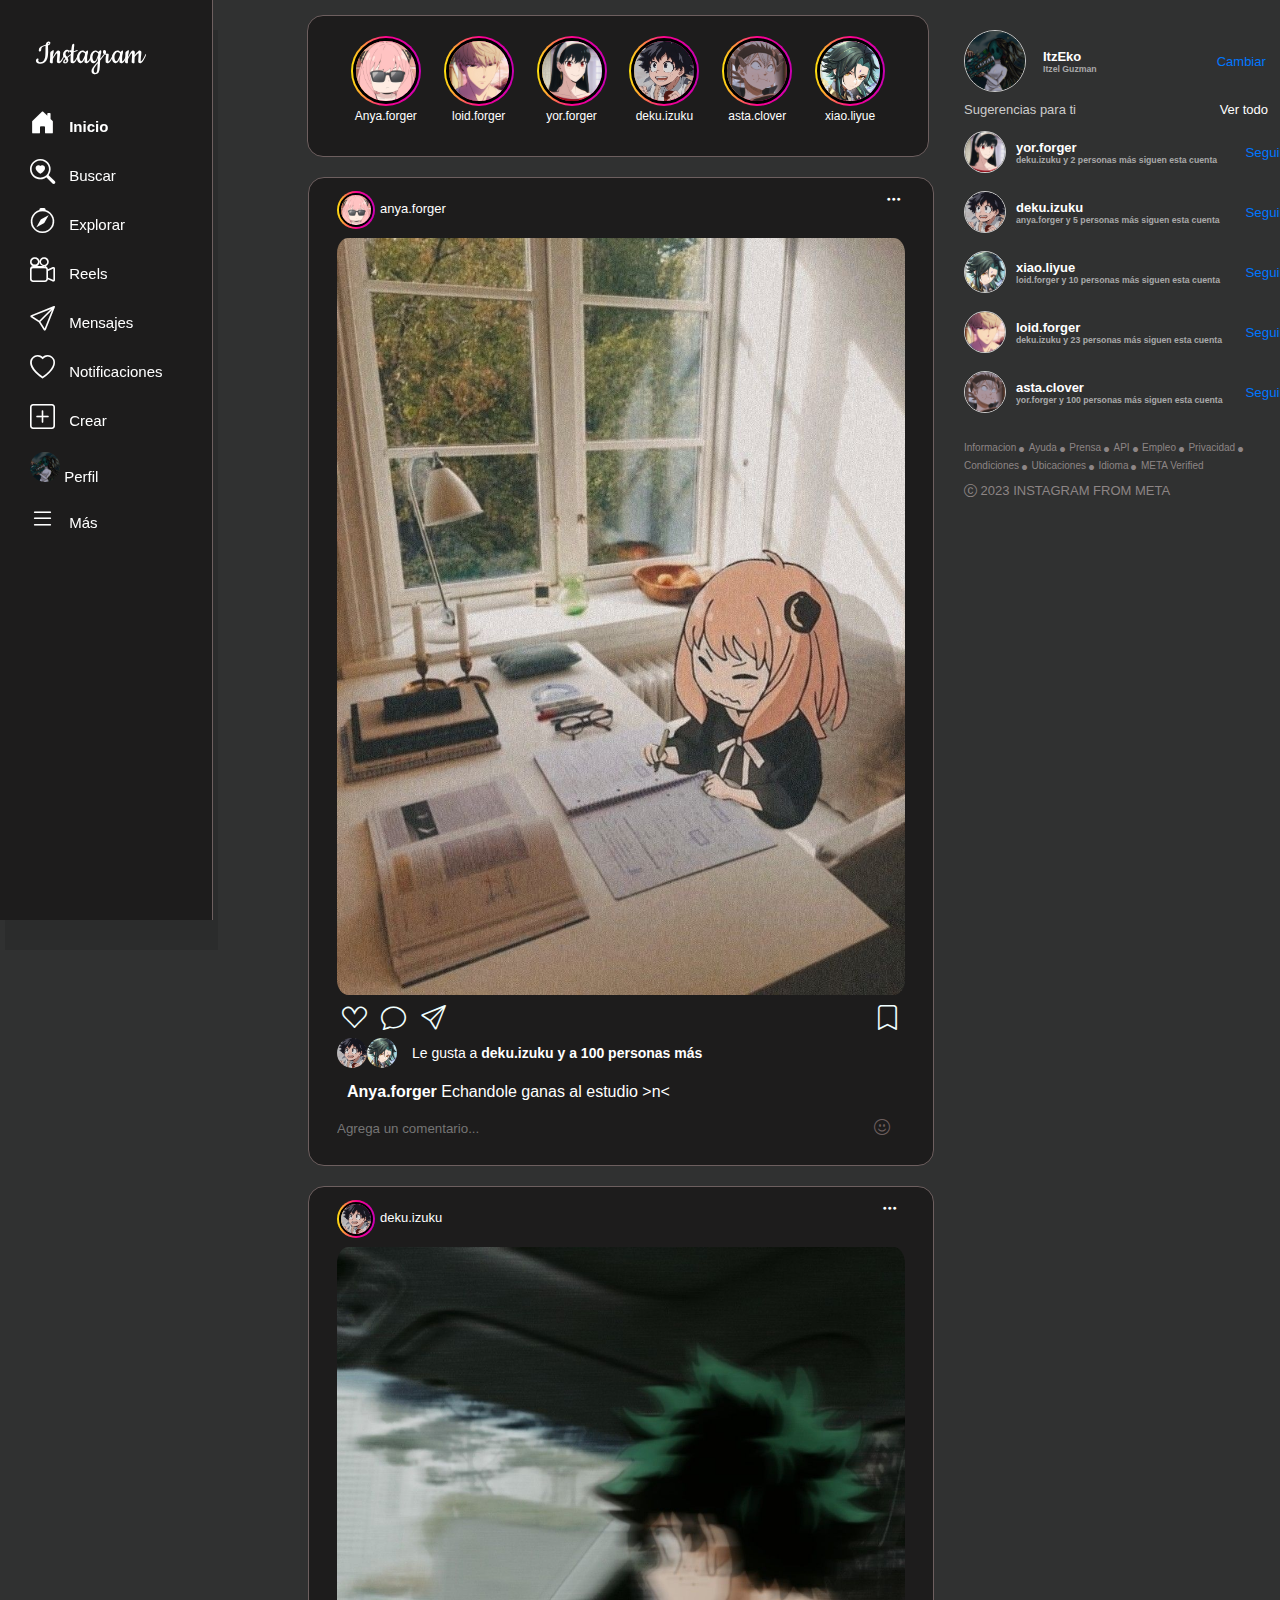
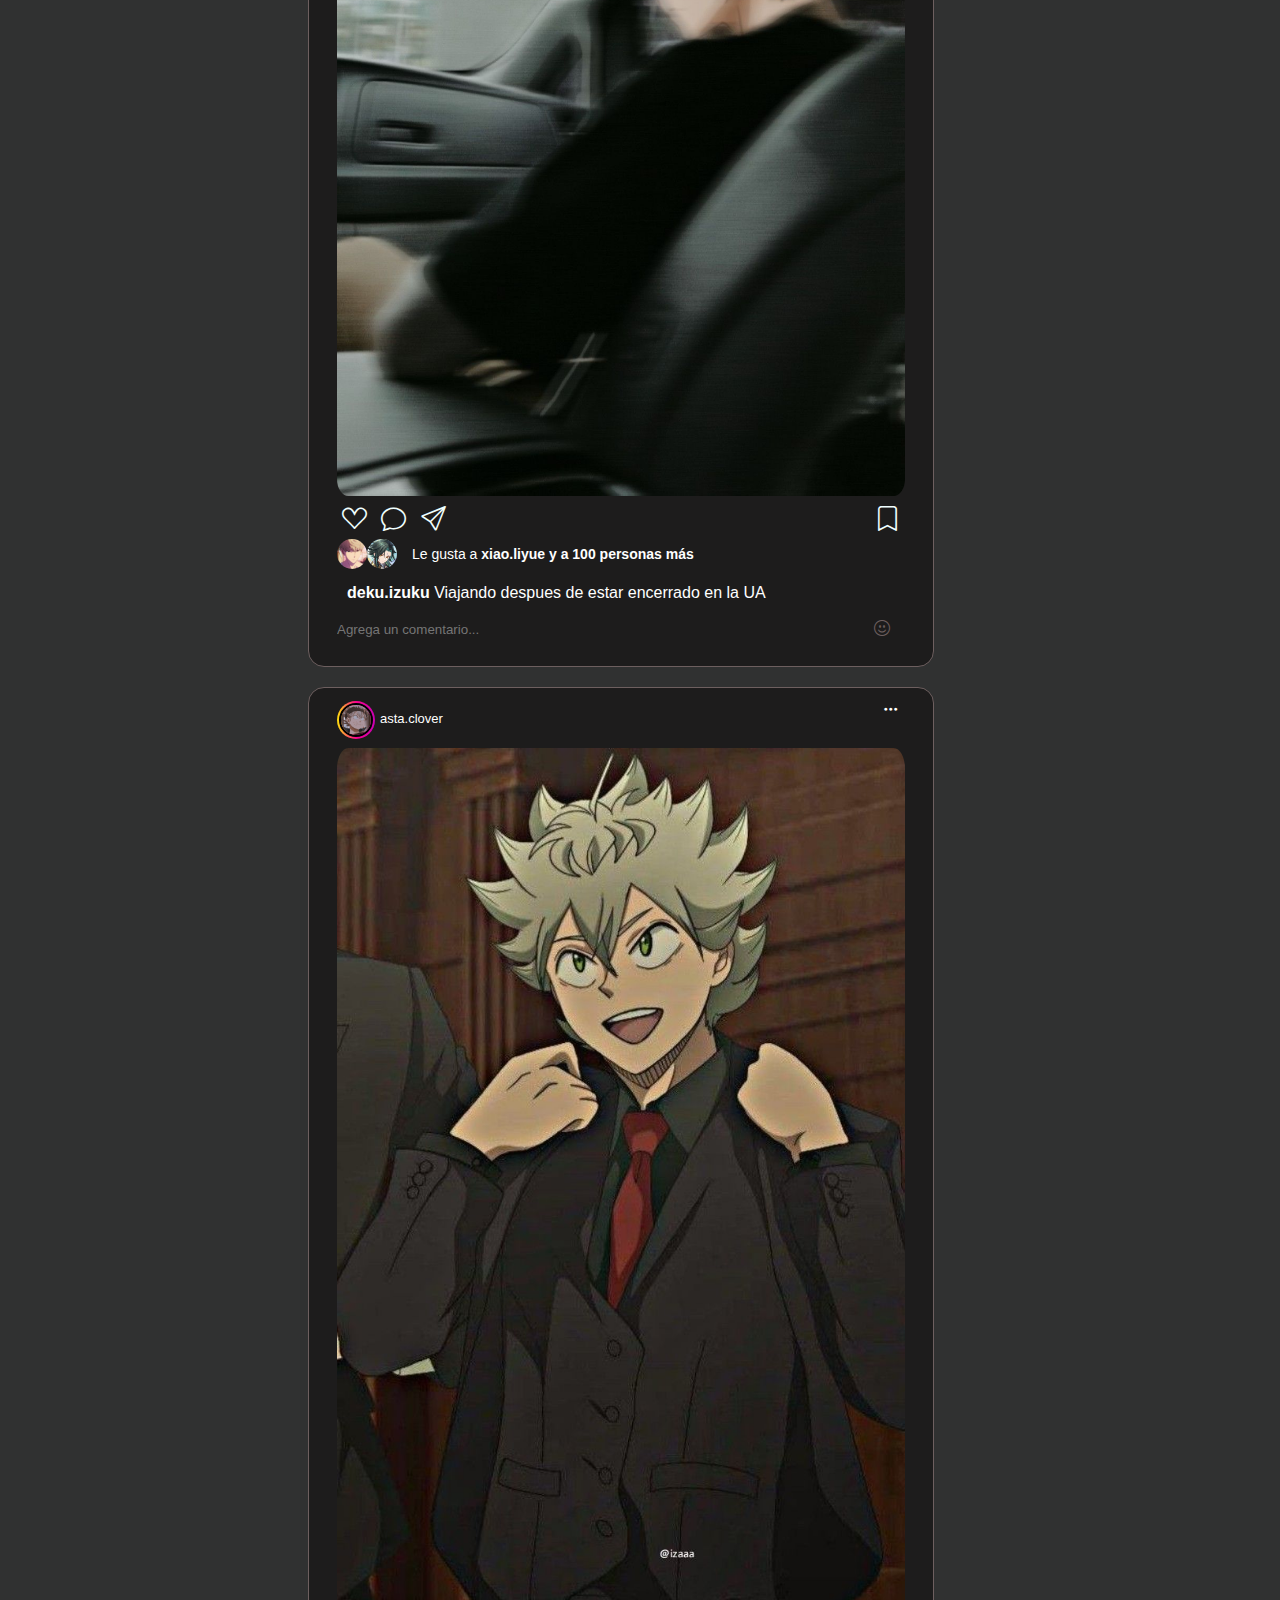
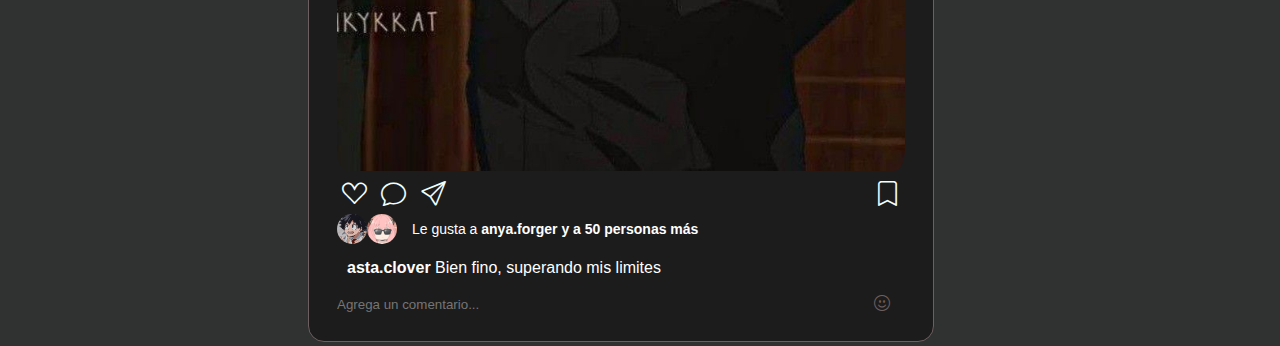
<file: Proyecto01/index.html>
<!DOCTYPE html>
<html lang="es">
<head>
    <meta charset="UTF-8">
    <meta http-equiv="X-UA-Compatible" content="IE=edge">
    <meta name="viewport" content="width=device-width, initial-scale=1.0">
    <link rel="stylesheet" href="./css/estilos.css">
    <!-- LIBRERIA DE ICONS BOOSTRAP -->
    <link rel="stylesheet" href="https://cdn.jsdelivr.net/npm/bootstrap-icons@1.10.3/font/bootstrap-icons.css">
    <!-- LINKS DE GOOGLE FONTS  -->
    <link rel="preconnect" href="https://fonts.googleapis.com">
    <link rel="preconnect" href="https://fonts.gstatic.com" crossorigin>
    <link href="https://fonts.googleapis.com/css2?family=Cookie&family=Lobster&display=swap" rel="stylesheet">
    <title>Instagram Itzel</title>
</head>
<body>
    <main>
        <nav>
            <!-- CREAMOS UN DIV PARA EL MENU DONDE PONEMOS EL ICONO DE BOOSTRAP JUNTO CON EL TEXTO -->
            <div class="menu">
                <a href="#" id="logo"> Instagram</a>
                <ul>
                    <li><a href="inicio.html"><i class="bi bi-house-door-fill"></i><strong> Inicio</strong></a></li>
                    <li><a href="#"><i class="bi bi-search-heart"></i> Buscar</a></li>
                    <li><a href="explorar.html"><i class="bi bi-compass"></i> Explorar</a></li>
                    <li><a href="reels.html"><i class="bi bi-camera-reels"></i> Reels</a></li>
                    <li><a href="mensajes.html"><i class="bi bi-send"></i> Mensajes</a></li>
                    <li><a href="#"><i class="bi bi-heart"></i> Notificaciones</a></li>
                    <li><a href="#"><i class="bi bi-plus-square"></i> Crear</a></li>
                    <li><a href="perfil.html"><img src="./assets/img/itzell.png" alt=""> Perfil</a></li>
                    <li> <a href="" id="mas-info"> <i class="bi bi-list"></i> Más</a></li>
                </ul>
            
            </div>
        </nav>    
        <!-- EMPEZAMOS A CREAR LA SEGUNDA PARTE DE LA PAGINA DE INSTAGRAM -->       
        <section>
            <div class="cuerpo-superior">
                <!-- SE CREA UN CONTENEDOR PARA LA PARTE DE LAS STORIES Y DENTRO DE ESTE OTRO CONTENEDOR PARA CADA PERFIL -->
                <div class="Stories">
                    <ul class="container-gradiente">
                        <li class="image-container"><img src="./assets/img/anya.jpg" alt=""></li>
                        <li><a href="./perfiles/anyaperfil.html">Anya.forger</a></li>
                    </ul>
                    <ul class="container-gradiente">
                        <li class="image-container"><img src="./assets/img/𝐋𝗈𝗂𝖽 𝐅𝗈𝗋𝗀𝖾𝗋.jpg" alt=""></li>
                        <li><a href="./perfiles/loidperfil.html"href="#">loid.forger</a></li>
                    </ul>
                    <ul class="container-gradiente">
                        <li class="image-container"><img src="./assets/img/𝐘𝗈𝗋 𝐅𝗈𝗋𝗀𝖾𝗋.jpg" alt=""></li>
                        <li><a href="./perfiles/yorperfil.html">yor.forger</a></li>
                    </ul>
                    <ul class="container-gradiente">
                        <li class="image-container"><img src="./assets/img/deku.jpg" alt=""></li>
                        <li><a href="./perfiles/dekuperfil.html">deku.izuku</a></li>
                    </ul>
                    <ul class="container-gradiente">
                        <li class="image-container"><img src="./assets/img/asta.jpg" alt=""></li>
                        <li><a href="./perfiles/astaperfil.html">asta.clover</a></li>
                    </ul>
                    <ul class="container-gradiente">
                        <li class="image-container"><img src="./assets/img/xiao.jpg" alt=""></li>
                        <li><a href="./perfiles/xiaoperfil.html">xiao.liyue</a></li>
                    </ul>
                    </div>
                    <!-- CONTENDOR DONDE VAN A IR LOS POST DE LOS PERFILES -->
                    <div class="container-posts">
                            <!-- CONTENEDOR DE SOLO UN PERFIL -->
                            <div class="perfil-gradient-container">
                                <div class="image-cont"><img src="./assets/img/anya.jpg" alt=""></div>
                                <p class="user-name"> <a href="#">anya.forger </a></p><i class="bi bi-three-dots"></i>
                            </div>
                            <img src="./assets/img/anya-post.jpg" alt="" class="img-post">
                            <div class="info-post">
                                <div class="icons-post">
                                    <div class="icono-izquierda">
                                    <i class="bi bi-suit-heart"></i>
                                    <i class="bi bi-chat"></i>
                                    <i class="bi bi-send"></i>
                                    </div>
                                    <i class="bi bi-bookmark"></i>
                                </div>
                                <div class="likes-reactions">
                                    <img src="./assets/img/deku.jpg" alt="">
                                    <img src="./assets/img/xiao.jpg" alt="">
                                    <span>Le gusta a <strong>deku.izuku y a 100 personas más</strong> </span>
                                </div>
                                <div class="descripcion">
                                    <strong><a href="#">Anya.forger</a> </strong><span>Echandole ganas al estudio >n<</span>
                                </div>
                                <input type="text" placeholder="Agrega un comentario..."><i class="bi bi-emoji-smile"></i>
                            </div>
                    </div>
                    <div class="container-posts">
                        <!-- CONTENEDOR DE SOLO UN PERFIL -->
                        <div class="perfil-gradient-container">
                            <div class="image-cont"><img src="./assets/img/deku.jpg" alt=""></div>
                            <p class="user-name"> <a href="#">deku.izuku</a></p><i class="bi bi-three-dots"></i>
                        </div>
                        <img src="./assets/img/deku-post.jpg" alt="" class="img-post">
                        <div class="info-post">
                            <div class="icons-post">
                                <div class="icono-izquierda">
                                <i class="bi bi-suit-heart"></i>
                                <i class="bi bi-chat"></i>
                                <i class="bi bi-send"></i>
                                </div>
                                <i class="bi bi-bookmark"></i>
                            </div>
                            <div class="likes-reactions">
                                <img src="./assets/img/𝐋𝗈𝗂𝖽 𝐅𝗈𝗋𝗀𝖾𝗋.jpg" alt="">
                                <img src="./assets/img/xiao.jpg" alt="">
                                <span>Le gusta a <strong>xiao.liyue y a 100 personas más</strong> </span>
                            </div>
                            <div class="descripcion">
                                <strong><a href="#">deku.izuku</a> </strong><span>Viajando despues de estar encerrado en la UA</span>
                            </div>
                            <input type="text" placeholder="Agrega un comentario..."><i class="bi bi-emoji-smile"></i>
                        </div>
                </div>
                <div class="container-posts">
                    <!-- CONTENEDOR DE SOLO UN PERFIL -->
                    <div class="perfil-gradient-container">
                        <div class="image-cont"><img src="./assets/img/asta.jpg" alt=""></div>
                        <p class="user-name"> <a href="#">asta.clover</a></p><i class="bi bi-three-dots"></i>
                    </div>
                    <img src="./assets/img/asta-post.jpg" alt="" class="img-post">
                    <div class="info-post">
                        <div class="icons-post">
                            <div class="icono-izquierda">
                            <i class="bi bi-suit-heart"></i>
                            <i class="bi bi-chat"></i>
                            <i class="bi bi-send"></i>
                            </div>
                            <i class="bi bi-bookmark"></i>
                        </div>
                        <div class="likes-reactions">
                            <img src="./assets/img/deku.jpg" alt="">
                            <img src="./assets/img/anya.jpg" alt="">
                            <span>Le gusta a <strong>anya.forger y a 50 personas más</strong> </span>
                        </div>
                        <div class="descripcion">
                            <strong><a href="#">asta.clover</a> </strong><span>Bien fino, superando mis limites</span>
                        </div>
                        <input type="text" placeholder="Agrega un comentario..."><i class="bi bi-emoji-smile"></i>
                    </div>
                </div>
                </div>
        </section>
    </main>
    <!-- EMPIEZA LA TERCERA PARTE DE INSTAGRAM LA PARTE DE SUGERENCIAS DE PERFILES -->
    <section>
        <div class="sugerencias-container">
            <div class="perfil-sugerencias">
                <img src="./assets/img/itzell.png" alt=""> <strong><a href="#">ItzEko</a><h6>Itzel Guzman</h6></strong>
                <a href="#" class="cam">Cambiar</a>
            </div>
            <p>Sugerencias para ti <a href="vertodo.html">Ver todo</a></p>
            <div class="perfil-sug">
                <img src="./assets/img/𝐘𝗈𝗋 𝐅𝗈𝗋𝗀𝖾𝗋.jpg" alt=""> <strong><a href="#">yor.forger</a><h6>deku.izuku y 2 personas más siguen esta cuenta</h6></strong>
                <button>Seguir</button>
            </div>
            <div class="perfil-sug">
                <img src="./assets/img/deku.jpg" alt=""> <strong><a href="#">deku.izuku</a><h6>anya.forger y 5 personas más siguen esta cuenta</h6></strong>
                <button>Seguir</button>
            </div>
            <div class="perfil-sug">
                <img src="./assets/img/xiao.jpg" alt=""> <strong><a href="#">xiao.liyue</a><h6>loid.forger y 10 personas más siguen esta cuenta</h6></strong>
                <button>Seguir</button>
            </div>
            <div class="perfil-sug">
                <img src="./assets/img/𝐋𝗈𝗂𝖽 𝐅𝗈𝗋𝗀𝖾𝗋.jpg" alt=""> <strong><a href="#">loid.forger</a><h6>deku.izuku y 23 personas más siguen esta cuenta</h6></strong>
                <button>Seguir</button>
            </div>
            <div class="perfil-sug">
                <img src="./assets/img/asta.jpg" alt=""> <strong><a href="#">asta.clover</a><h6>yor.forger y 100 personas más siguen esta cuenta</h6></strong>
                <button>Seguir</button>
            </div>
            <div class="info-insta">
                <ul>
                    <li> <a href="">Informacion</a><i class="bi bi-circle-fill"></i></li>
                    <li> <a href="#">Ayuda</a><i class="bi bi-circle-fill"></i></li>
                    <li> <a href="#">Prensa</a><i class="bi bi-circle-fill"></i></li>
                    <li> <a href="#">API</a><i class="bi bi-circle-fill"></i></li>
                    <li> <a href="#">Empleo</a><i class="bi bi-circle-fill"></i></li>
                    <li> <a href="#">Privacidad</a><i class="bi bi-circle-fill"></i></li>
                    <li> <a href="#">Condiciones</a><i class="bi bi-circle-fill"></i></li>
                    <li> <a href="#">Ubicaciones</a><i class="bi bi-circle-fill"></i></li>
                    <li> <a href="#">Idioma</a><i class="bi bi-circle-fill"></i></li>
                    <li> <a href="#">META Verified</a></li>
                </ul>
                <p><i class="bi bi-c-circle"></i> 2023 INSTAGRAM FROM META</p>
            </div>
        </div>
    </section> 
</body>
</html>
</file>
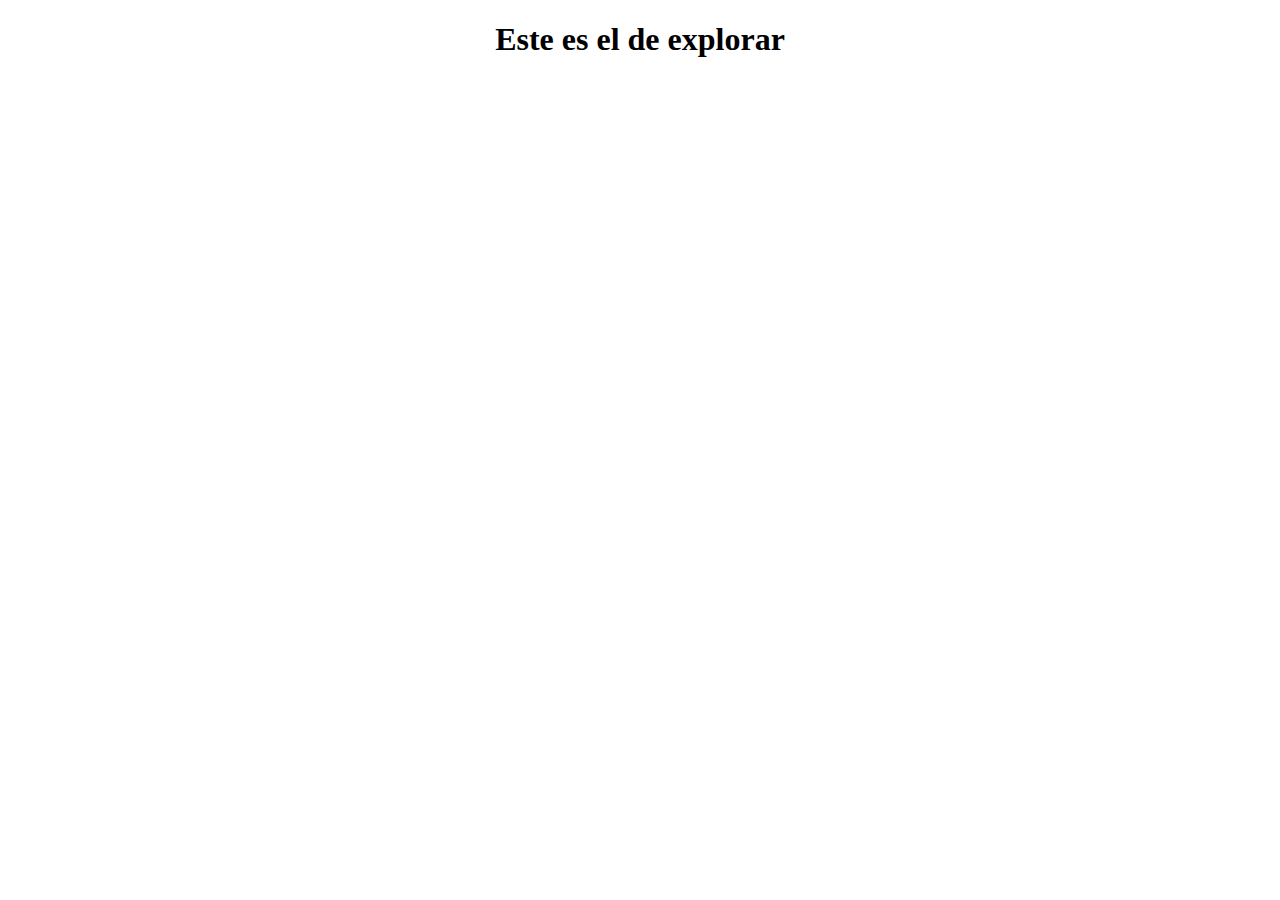
<file: Proyecto01/explorar.html>
<!DOCTYPE html>
<html lang="en">
<head>
    <meta charset="UTF-8">
    <meta http-equiv="X-UA-Compatible" content="IE=edge">
    <meta name="viewport" content="width=device-width, initial-scale=1.0">
    <title>Explorar</title>
</head>
<body>
    <h1><center>Este es el de explorar</center></h1>
</body>
</html>
</file>
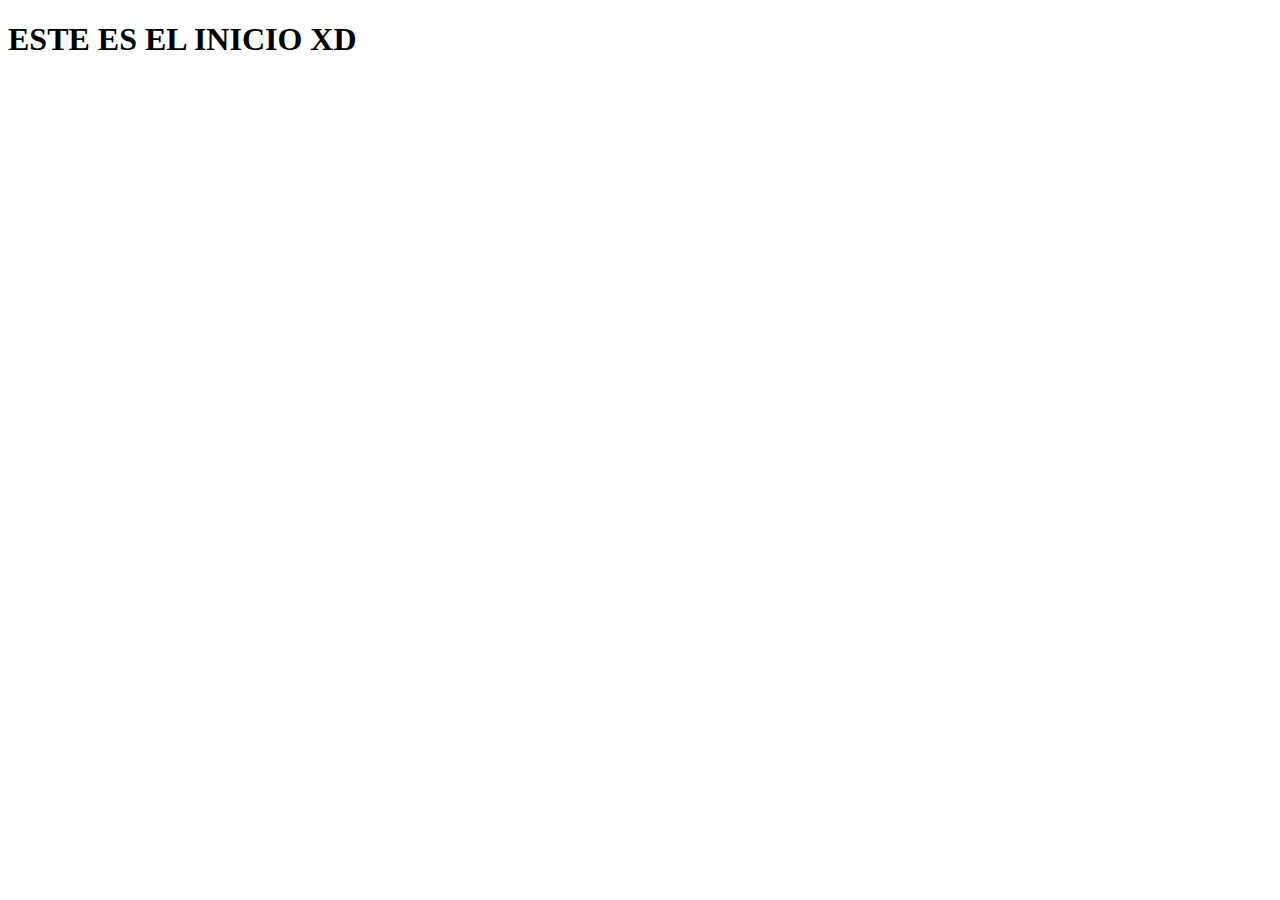
<file: Proyecto01/inicio.html>
<!DOCTYPE html>
<html lang="en">
<head>
    <meta charset="UTF-8">
    <meta http-equiv="X-UA-Compatible" content="IE=edge">
    <meta name="viewport" content="width=device-width, initial-scale=1.0">
    <title>Inicio</title>
</head>
<body>
    <h1>ESTE ES EL INICIO XD</h1>
</body>
</html>
</file>
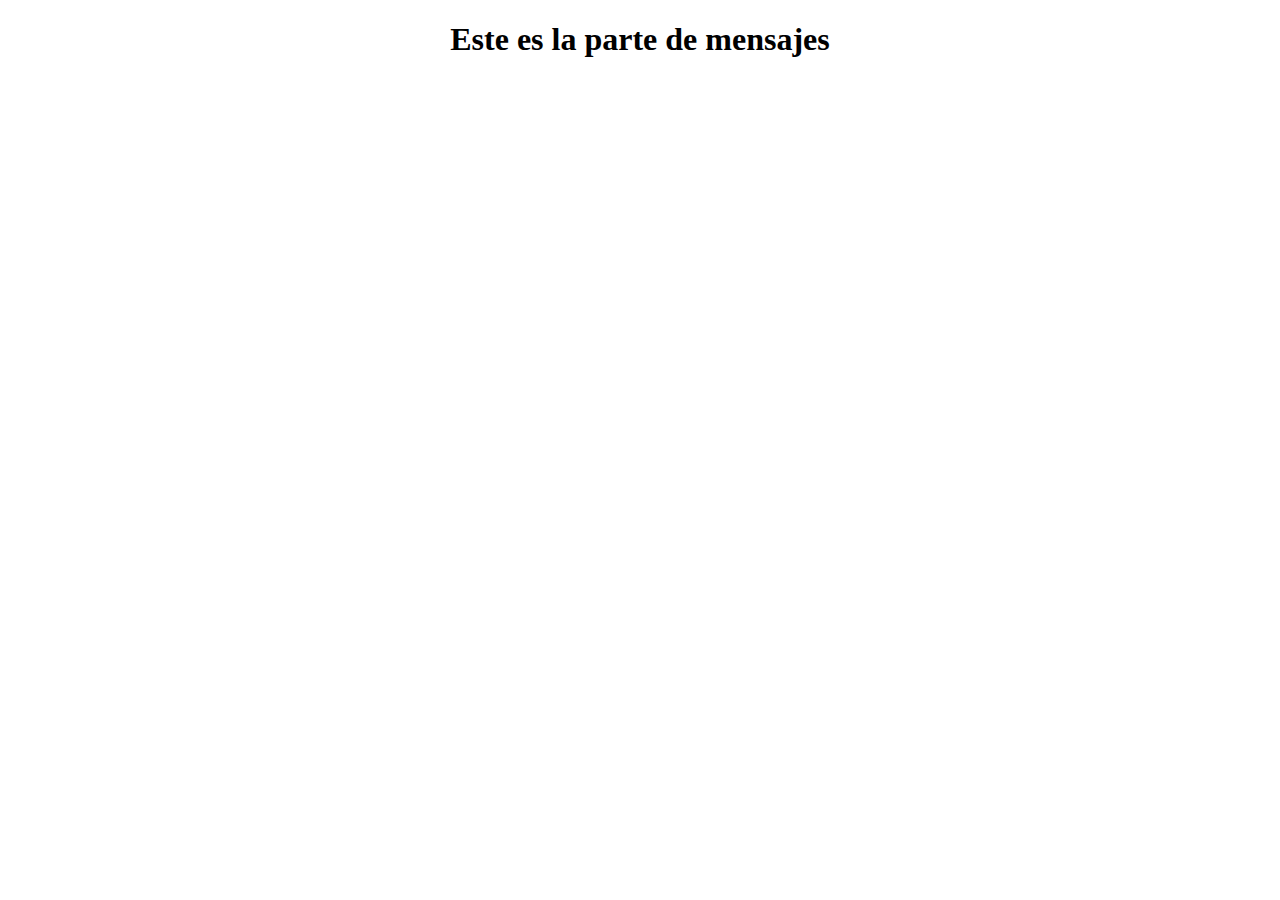
<file: Proyecto01/mensajes.html>
<!DOCTYPE html>
<html lang="en">
<head>
    <meta charset="UTF-8">
    <meta http-equiv="X-UA-Compatible" content="IE=edge">
    <meta name="viewport" content="width=device-width, initial-scale=1.0">
    <title>Mensajes</title>
</head>
<body>
    <h1><center>Este es la parte de mensajes</center></h1>
</body>
</html>
</file>
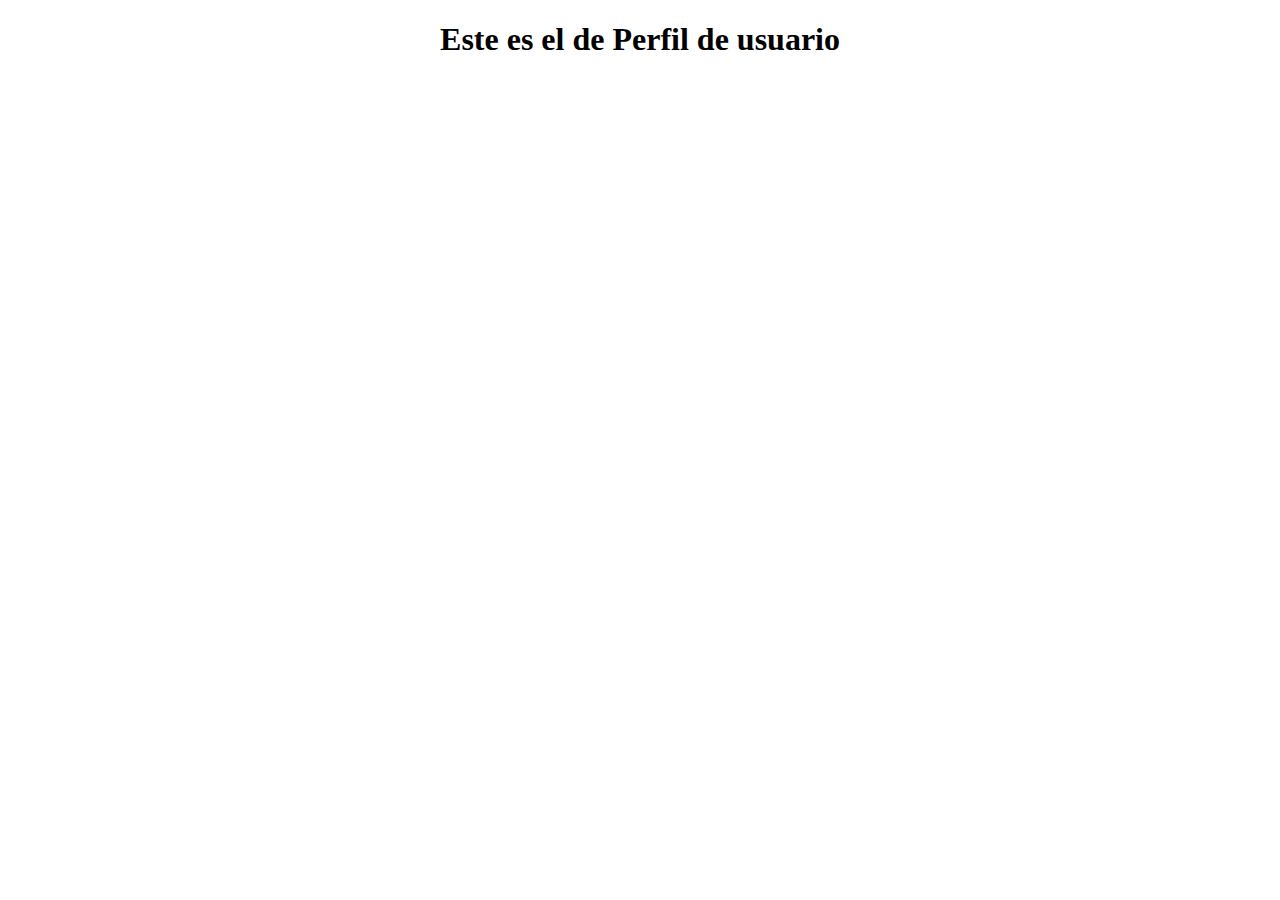
<file: Proyecto01/perfil.html>
<!DOCTYPE html>
<html lang="en">
<head>
    <meta charset="UTF-8">
    <meta http-equiv="X-UA-Compatible" content="IE=edge">
    <meta name="viewport" content="width=device-width, initial-scale=1.0">
    <title>Perfil instagram</title>
</head>
<body>
    <h1><center>Este es el de Perfil de usuario</center></h1>
</body>
</html>
</file>
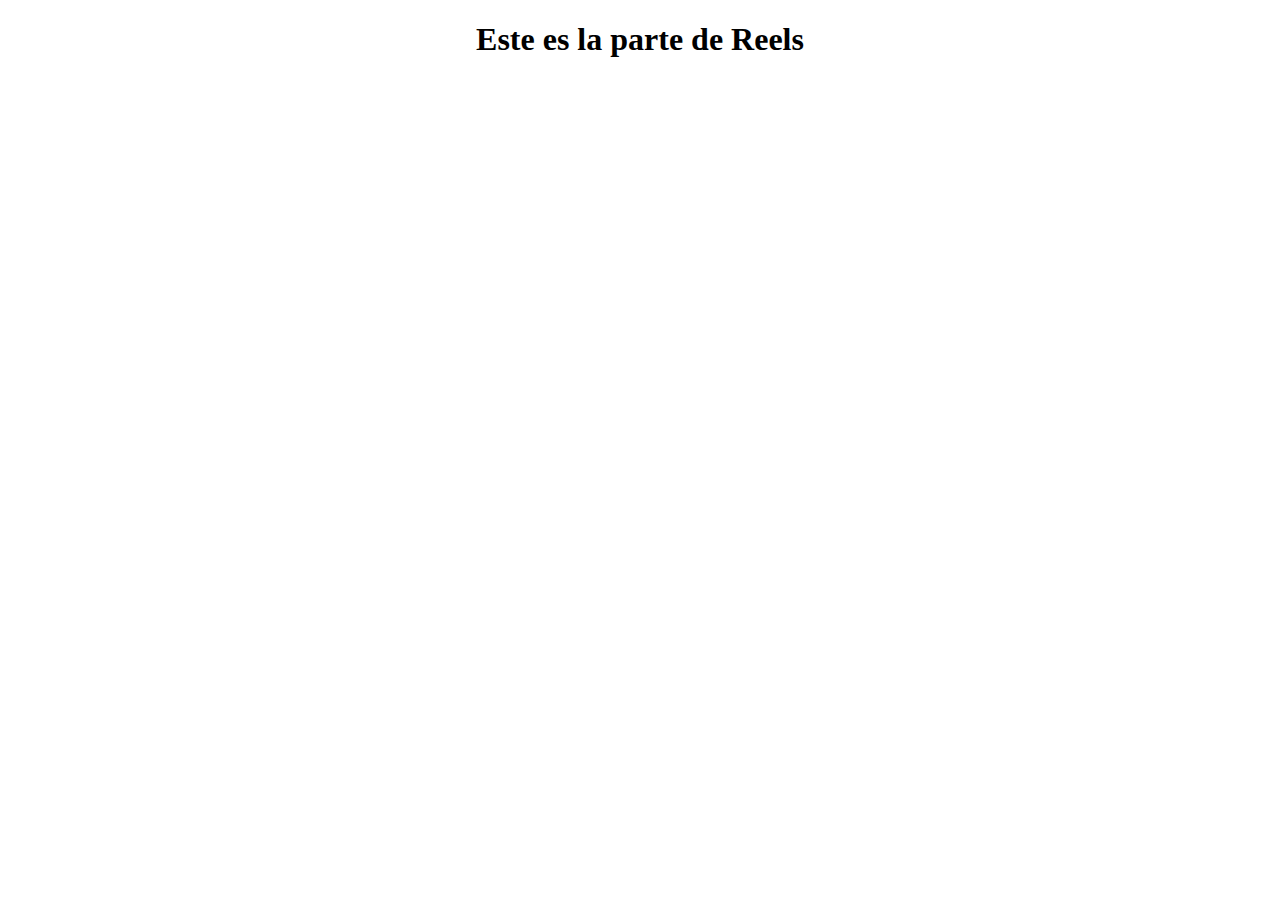
<file: Proyecto01/reels.html>
<!DOCTYPE html>
<html lang="en">
<head>
    <meta charset="UTF-8">
    <meta http-equiv="X-UA-Compatible" content="IE=edge">
    <meta name="viewport" content="width=device-width, initial-scale=1.0">
    <title>Reels</title>
</head>
<body>
    <h1><center>Este es la parte de Reels</center></h1>
</body>
</html>
</file>
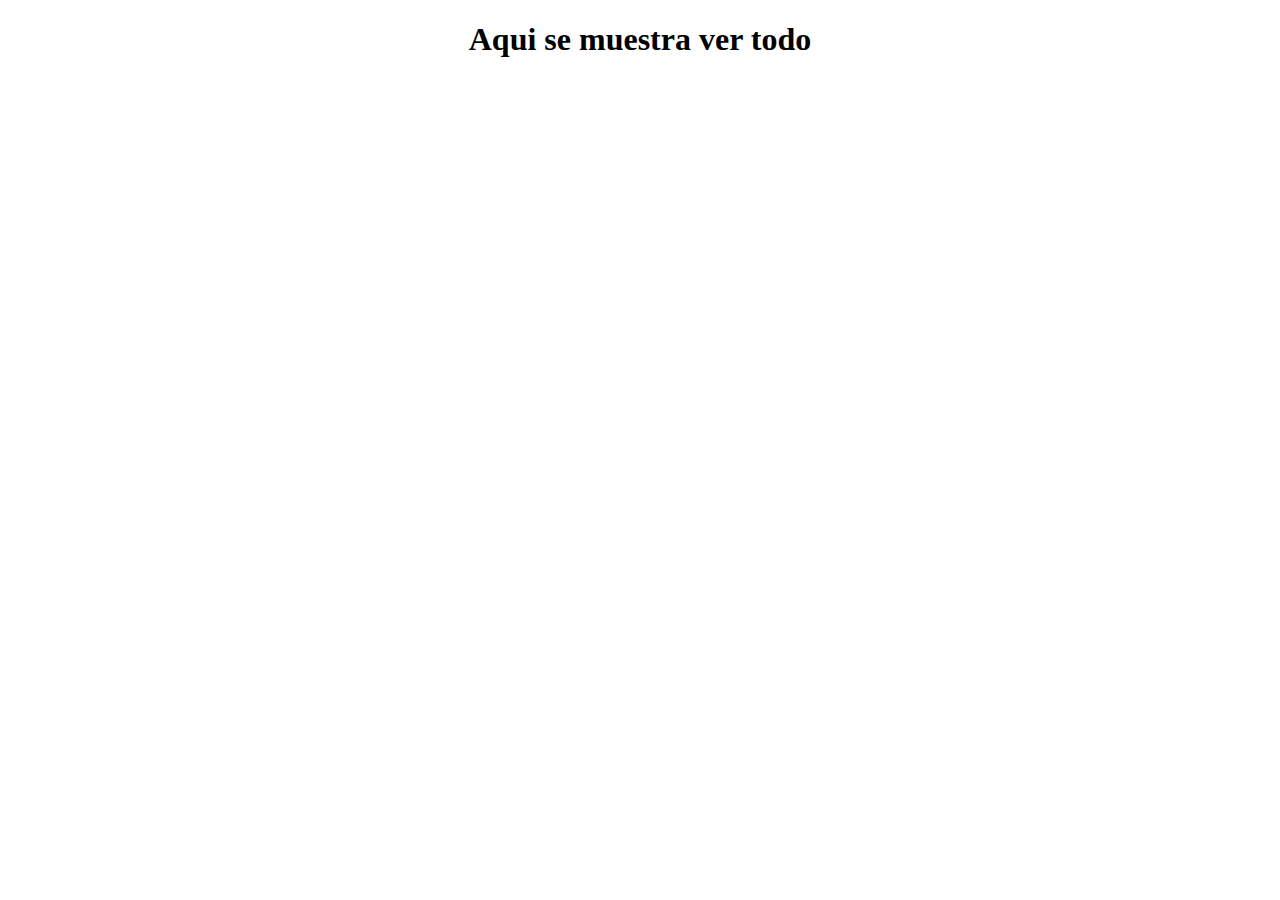
<file: Proyecto01/vertodo.html>
<!DOCTYPE html>
<html lang="en">
<head>
    <meta charset="UTF-8">
    <meta http-equiv="X-UA-Compatible" content="IE=edge">
    <meta name="viewport" content="width=device-width, initial-scale=1.0">
    <title>Ver todo</title>
</head>
<body>
    <h1><center>Aqui se muestra ver todo</center></h1>
</body>
</html>
</file>
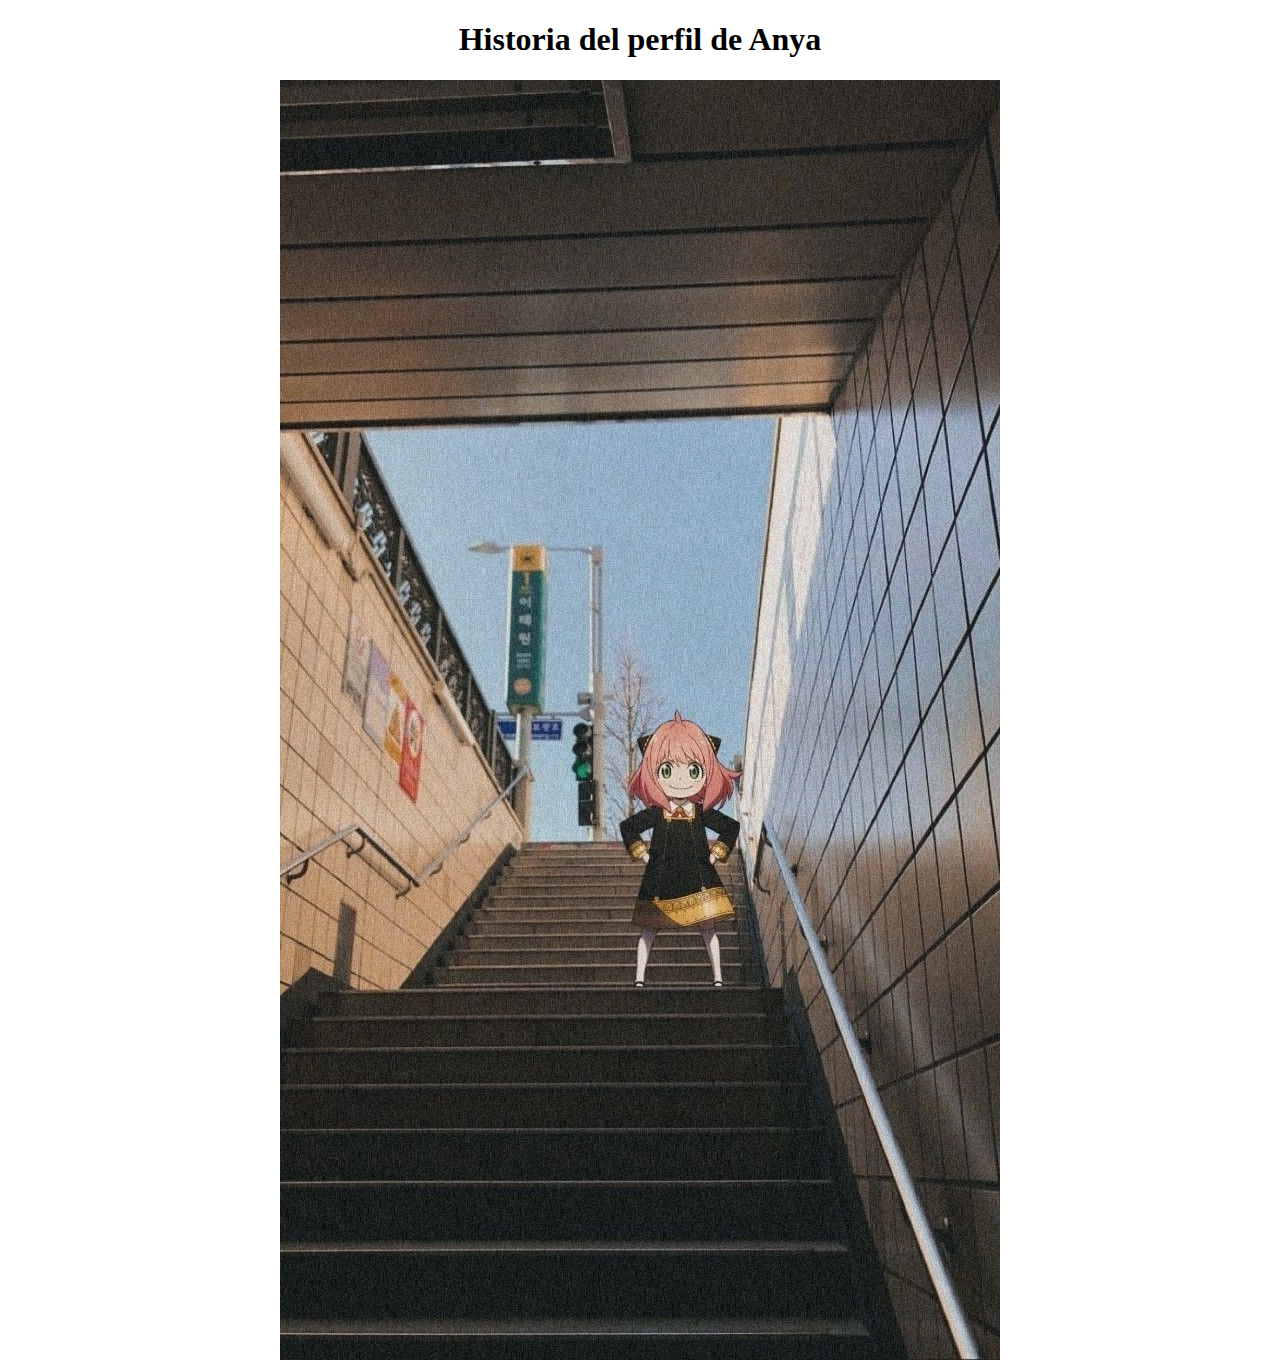
<file: Proyecto01/perfiles/anyaperfil.html>
<!DOCTYPE html>
<html lang="en">
<head>
    <meta charset="UTF-8">
    <meta http-equiv="X-UA-Compatible" content="IE=edge">
    <meta name="viewport" content="width=device-width, initial-scale=1.0">
    <title>Anya</title>
</head>
<body>
    <h1><center>Historia del perfil de Anya</center></h1>
    <center><img src="../assets/img/storiesimg/Anya Forger.jpg" alt=""></center>
</body>
</html>
</file>
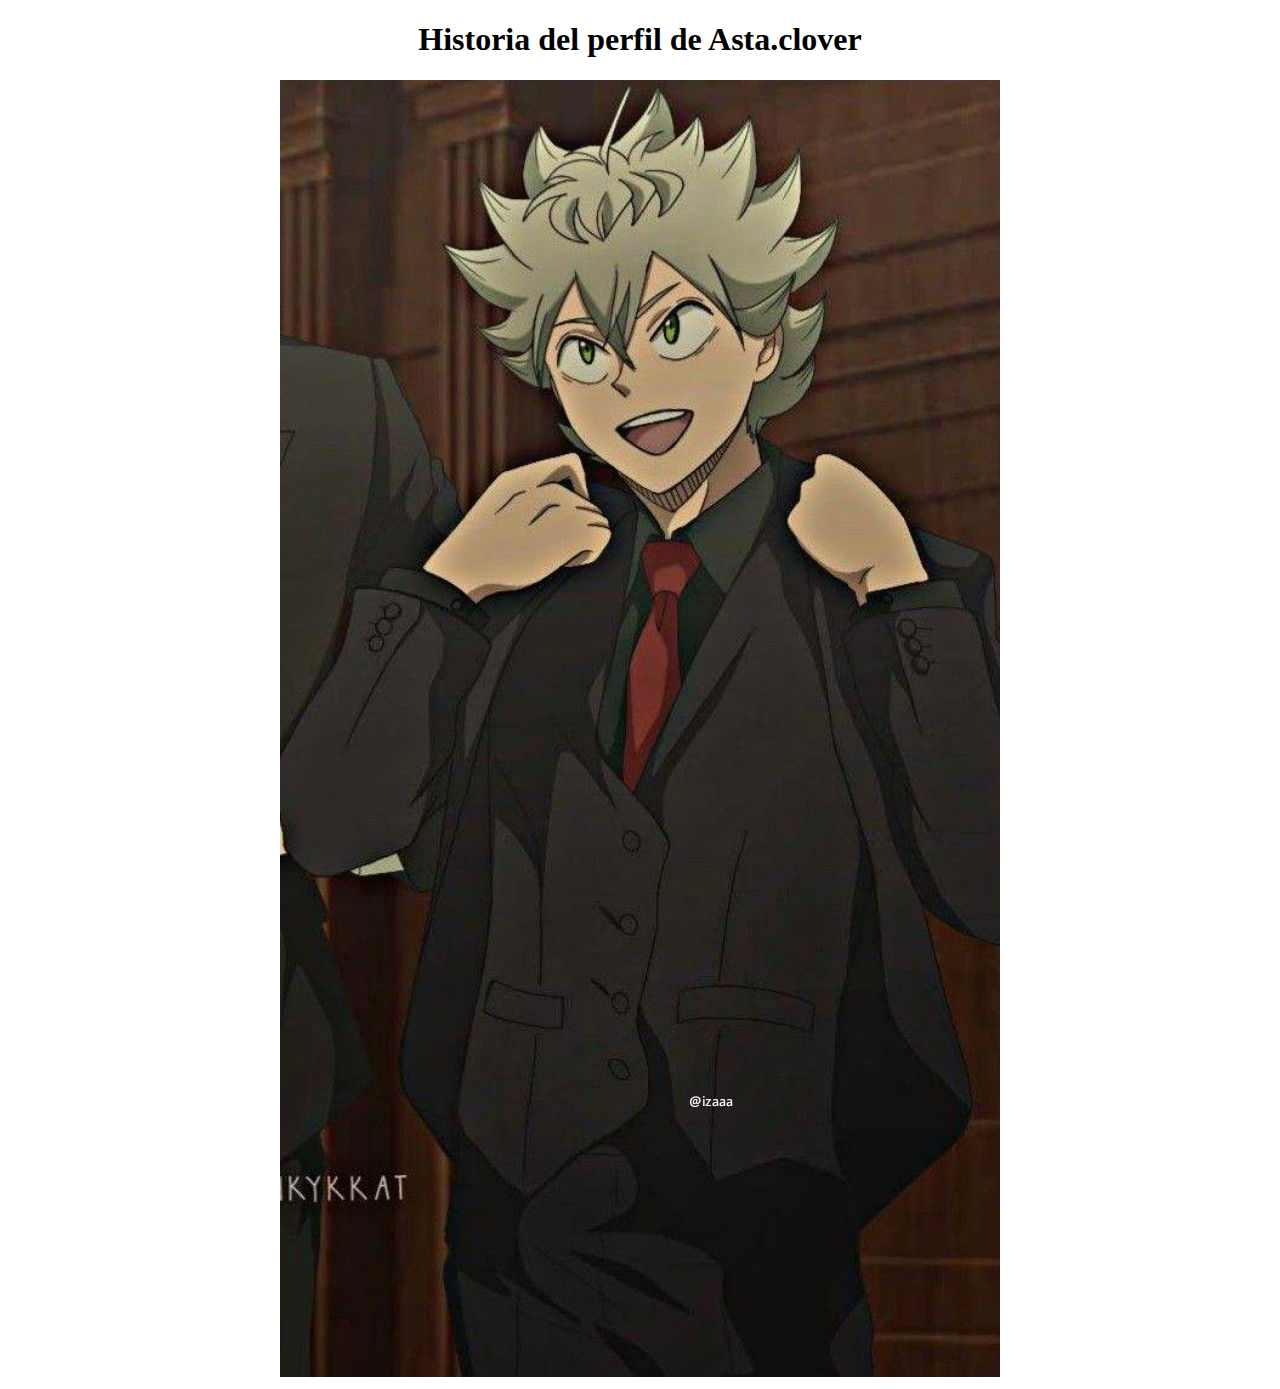
<file: Proyecto01/perfiles/astaperfil.html>
<!DOCTYPE html>
<html lang="en">
<head>
    <meta charset="UTF-8">
    <meta http-equiv="X-UA-Compatible" content="IE=edge">
    <meta name="viewport" content="width=device-width, initial-scale=1.0">
    <title>Asta</title>
</head>
<body>
    <h1><center>Historia del perfil de Asta.clover</center></h1>
    <center><img src="../assets/img/asta-post.jpg" alt=""></center>
</body>
</html>
</file>
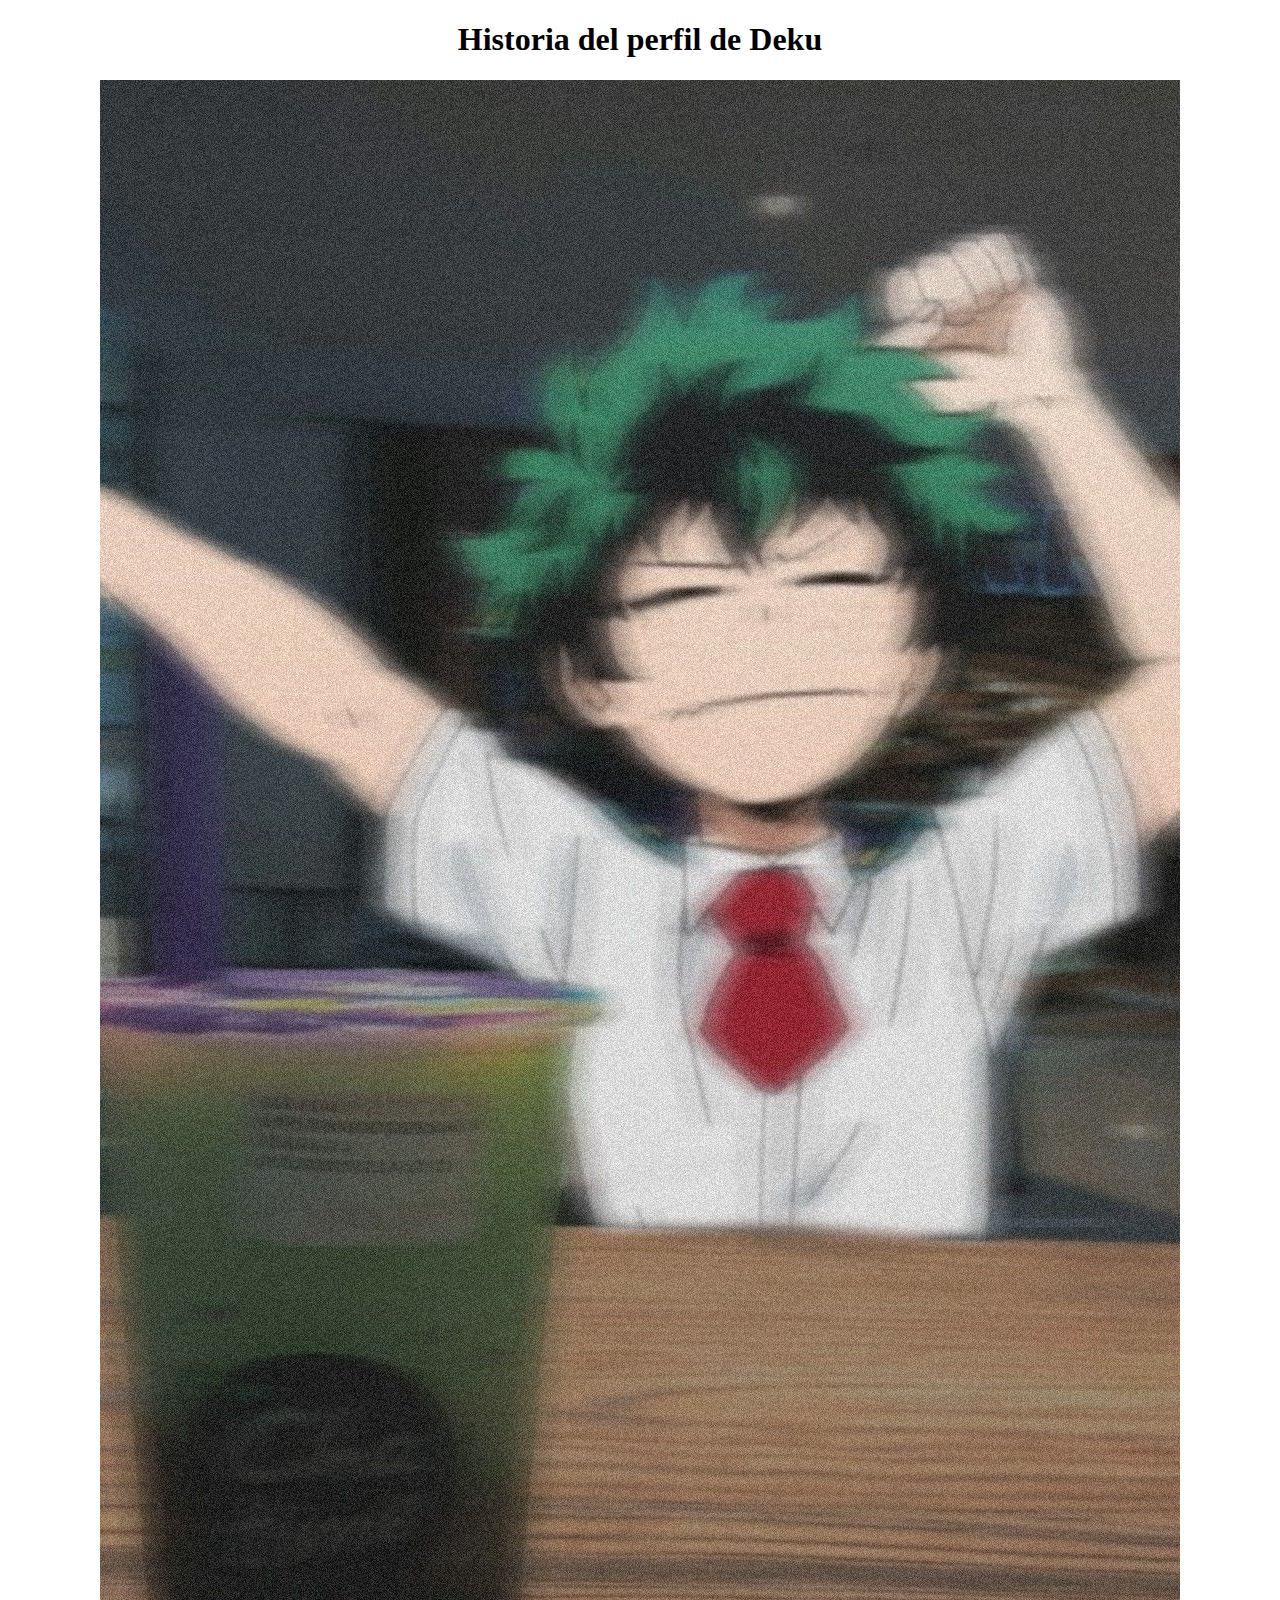
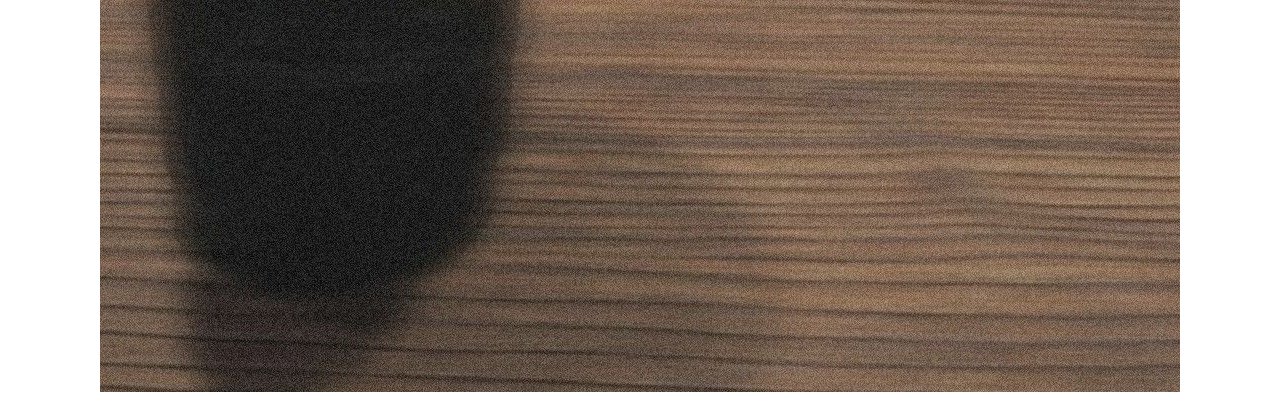
<file: Proyecto01/perfiles/dekuperfil.html>
<!DOCTYPE html>
<html lang="en">
<head>
    <meta charset="UTF-8">
    <meta http-equiv="X-UA-Compatible" content="IE=edge">
    <meta name="viewport" content="width=device-width, initial-scale=1.0">
    <title>Deku</title>
</head>
<body>
    <h1><center>Historia del perfil de Deku</center></h1>
    <center><img src="../assets/img/storiesimg/dekustorie.jpg" alt=""></center>
</body>
</html>
</file>
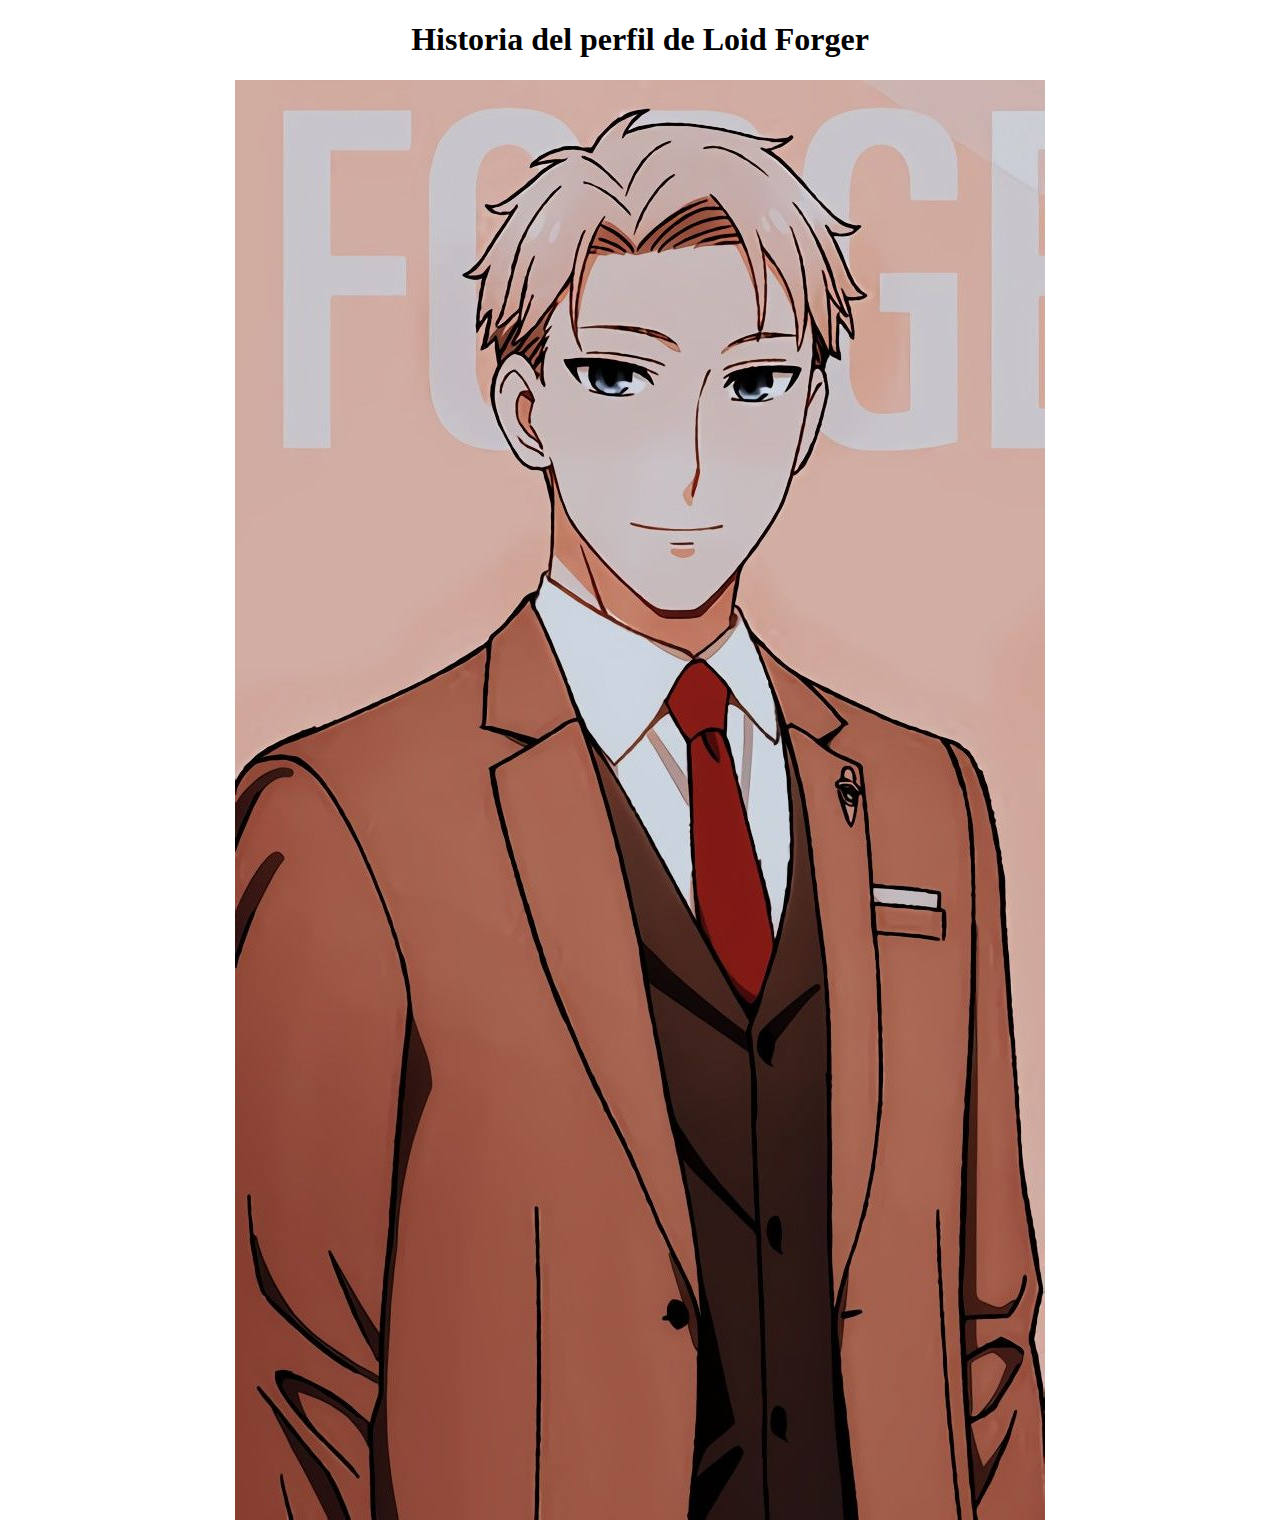
<file: Proyecto01/perfiles/loidperfil.html>
<!DOCTYPE html>
<html lang="en">
<head>
    <meta charset="UTF-8">
    <meta http-equiv="X-UA-Compatible" content="IE=edge">
    <meta name="viewport" content="width=device-width, initial-scale=1.0">
    <title>Loid</title>
</head>
<body>
    <h1><center>Historia del perfil de Loid Forger</center></h1>
    <center><img src="../assets/img/storiesimg/loidstorie.jpg" alt=""></center>
</body>
</html>
</file>
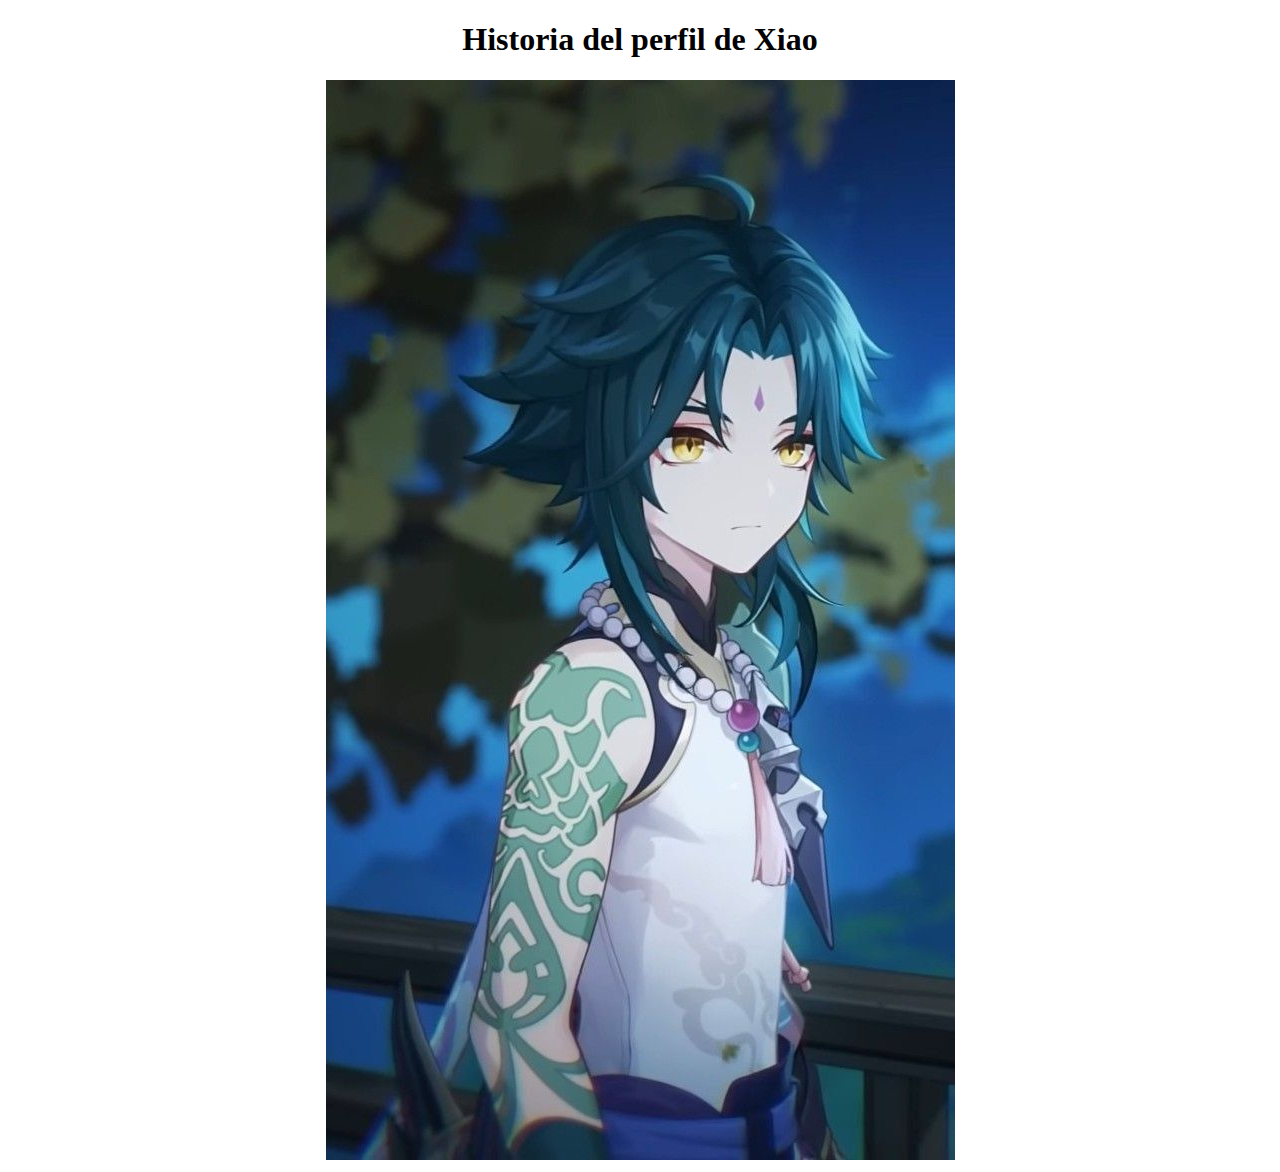
<file: Proyecto01/perfiles/xiaoperfil.html>
<!DOCTYPE html>
<html lang="en">
<head>
    <meta charset="UTF-8">
    <meta http-equiv="X-UA-Compatible" content="IE=edge">
    <meta name="viewport" content="width=device-width, initial-scale=1.0">
    <title>Xiao</title>
</head>
<body>
    <h1><center>Historia del perfil de Xiao</center></h1>
    <center><img src="../assets/img/storiesimg/xiaostorie.jpg" alt=""></center>
</body>
</html>
</file>
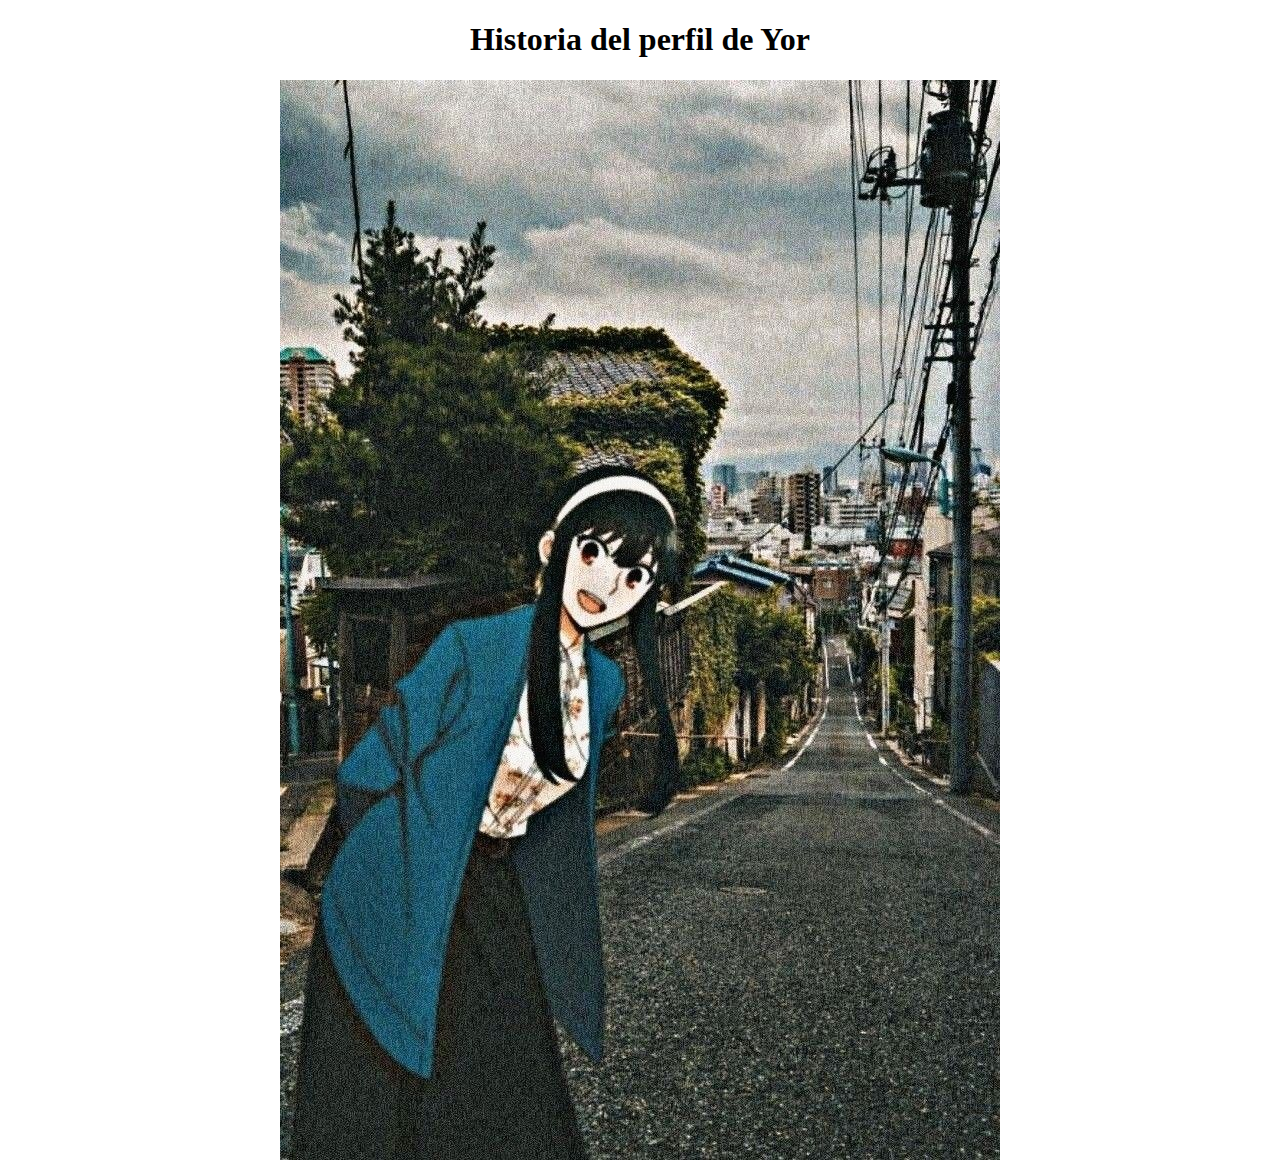
<file: Proyecto01/perfiles/yorperfil.html>
<!DOCTYPE html>
<html lang="en">
<head>
    <meta charset="UTF-8">
    <meta http-equiv="X-UA-Compatible" content="IE=edge">
    <meta name="viewport" content="width=device-width, initial-scale=1.0">
    <title>Yor</title>
</head>
<body>
    <h1><center>Historia del perfil de Yor</center></h1>
    <center><img src="../assets/img/storiesimg/yorstorie.jpg" alt=""></center>
</body>
</html>
</file>
<file: Proyecto01/css/estilos.css>
/* px/16=rem (aqui rem son los mejores en vez de pixeles, la cantidad de pixeles entre 16 saldran los rems) */


/* importamos hojas de estilo */
@import url('estilos_2.css');
@import url('sugerencias.css');


/* RAIZ DE LOS COLORES */
:root{
    /* CREAMOS LAS VARIABLES DE COLOR DE LA SIGUIENTE MANERA */
    --bg-color: #303131;
    --menu-color: #1d1c1c;
    --text-color:#ffffff;
    --color-border: #6d5f5f;
}

/* SELECCIONAMOS TODA LA PAGINA EN SU TOTALIDAD "* SELECCIONA TODOS LOS ELEMENTOS DEL DOCUMENTO" */
/* TODO LO QUE PONGAMOS A QUI VA A AFECTAR ABSOLUTAMENTE TODOOO */
*{
    /* CON EL PADDING Y EL MARGIN SE SELECCIONA TODO HASTA LA ESQUINA */
  padding: 0;
  margin: 0;
  /* TEXT-DECORATIONLE QUITA LA LINEA DE ABAJO DE LOS LINKS DEL MENU */
  text-decoration: none;
  color: var(--text-color);
  font-family: 'Lucida Sans Unicode', 'Lucida Grande', sans-serif;
}

body{
    background-color: var(--bg-color);
    background: var(--bg-color);
    display: flex;
    flex-direction: row;
}
/* PUNTO PARA LLAMAR LAS CLASES */
.menu{
    display: flex;
    flex-direction: column;
    background-color: var(--menu-color);
    color:var(--text-color);
    /* EL PISITION FIXED HACE QUE EL MENU SE QUEDE QUIETO MIENTRAS QUE EL USUARIO VA HACIENDO SCROLL */
    position:fixed;
    padding: 0.625rem;
    width: 15%;
    /* altura del 100 para que agarre toda la pagina el menu */
    height: 100vh;
    border-right:0.0625rem solid var(--color-border);
    /* SOMBRA CUANDO SE LE PASE EL CURSOR */
    box-shadow:0.3125rem 01.875rem rgba(0,0,0,.1);
}
.menu ul li a i{
    font-size: 1.5625rem;
    display: inline;
    padding: 0.625rem;
}
.menu ul li a{
    display: block;
    padding: 0.625rem;
    font-size: 0.9375rem;
    color: var(--text-color);
}
.menu ul li a img{
    width: 1.875rem;
    height: 1.875rem;
    border-radius: 140%;
    margin-left: 0.625rem;

}
/* HOVER SE OCUPA PARA CUANDO EL MOUSE SE PASA SOBRE LOS ELEMENTOS ESTOS SE PONGAN DE UN COLOR  */
.menu ul li a:hover{
    background-color:var(--bg-color);
    border-radius: 1.875rem;

}

/* GATITO PARA TRAER LOS IDS  */
#logo{
    font-family:'Cookie', cursive;
    font-size: 2.1875rem;
    padding: 1.5625rem;
    color: var(--text-color);
}
/* hola */
</file>
